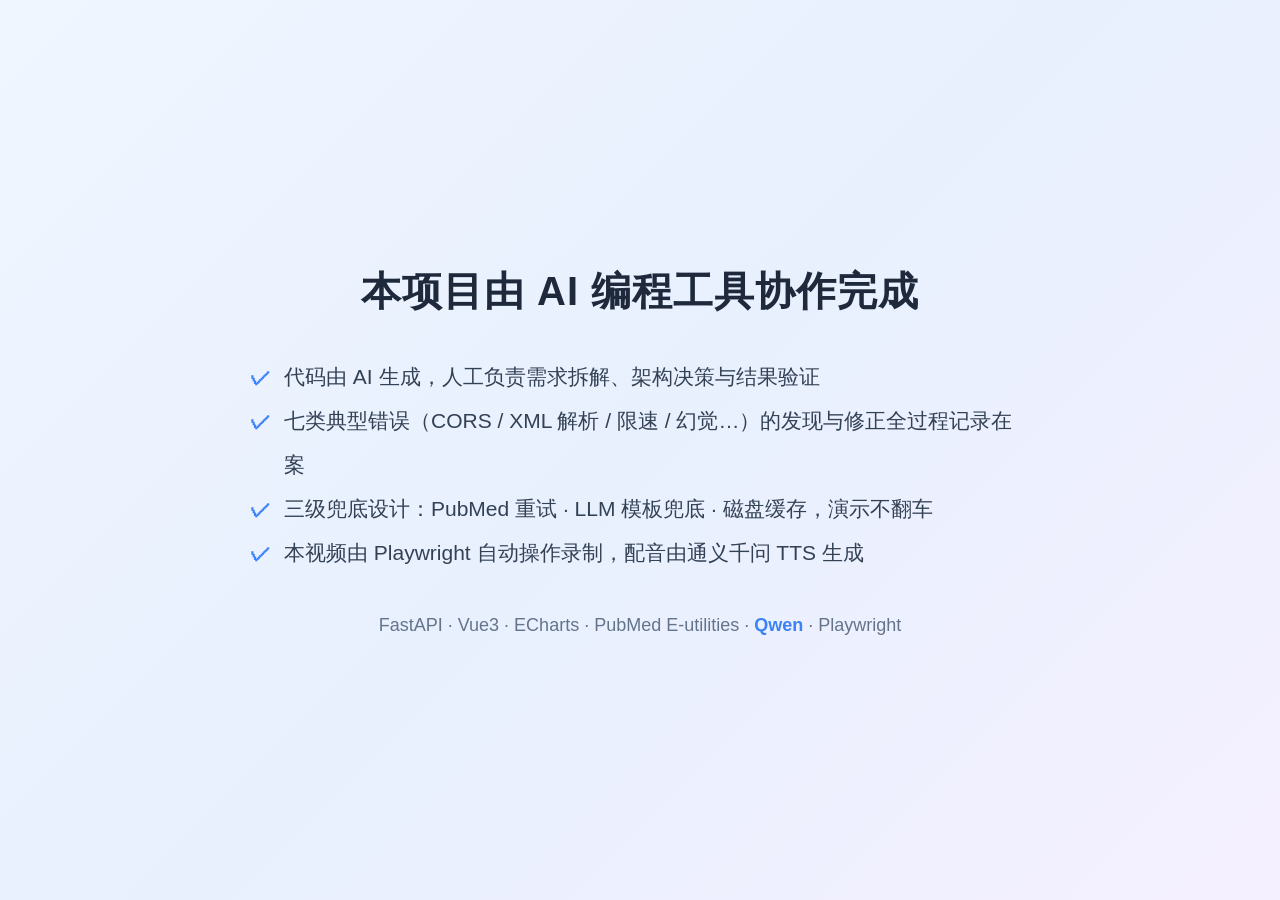
<file: video/assets/card_end.html>
<!DOCTYPE html>
<html lang="zh-CN">
<head>
<meta charset="UTF-8">
<style>
  * { margin: 0; padding: 0; box-sizing: border-box; }
  body {
    font-family: "PingFang SC", "Microsoft YaHei", sans-serif;
    background: linear-gradient(135deg, #f0f6ff 0%, #e8f0fe 50%, #f5f0ff 100%);
    height: 100vh; display: flex; align-items: center; justify-content: center;
  }
  .card { text-align: center; padding: 60px; max-width: 900px; }
  h1 { font-size: 40px; color: #1e293b; letter-spacing: 1px; margin-bottom: 36px; }
  .points { text-align: left; display: inline-block; margin-bottom: 40px; }
  .points li {
    font-size: 21px; color: #334155; line-height: 2.1; list-style: none;
    padding-left: 34px; position: relative;
  }
  .points li::before {
    content: "✓"; position: absolute; left: 0; color: #3b82f6; font-weight: 700;
  }
  .foot { font-size: 18px; color: #64748b; }
  .foot b { color: #3b82f6; }
</style>
</head>
<body>
  <div class="card">
    <h1>本项目由 AI 编程工具协作完成</h1>
    <ul class="points">
      <li>代码由 AI 生成，人工负责需求拆解、架构决策与结果验证</li>
      <li>七类典型错误（CORS / XML 解析 / 限速 / 幻觉…）的发现与修正全过程记录在案</li>
      <li>三级兜底设计：PubMed 重试 · LLM 模板兜底 · 磁盘缓存，演示不翻车</li>
      <li>本视频由 Playwright 自动操作录制，配音由通义千问 TTS 生成</li>
    </ul>
    <p class="foot">FastAPI · Vue3 · ECharts · PubMed E-utilities · <b>Qwen</b> · Playwright</p>
  </div>
</body>
</html>
</file>
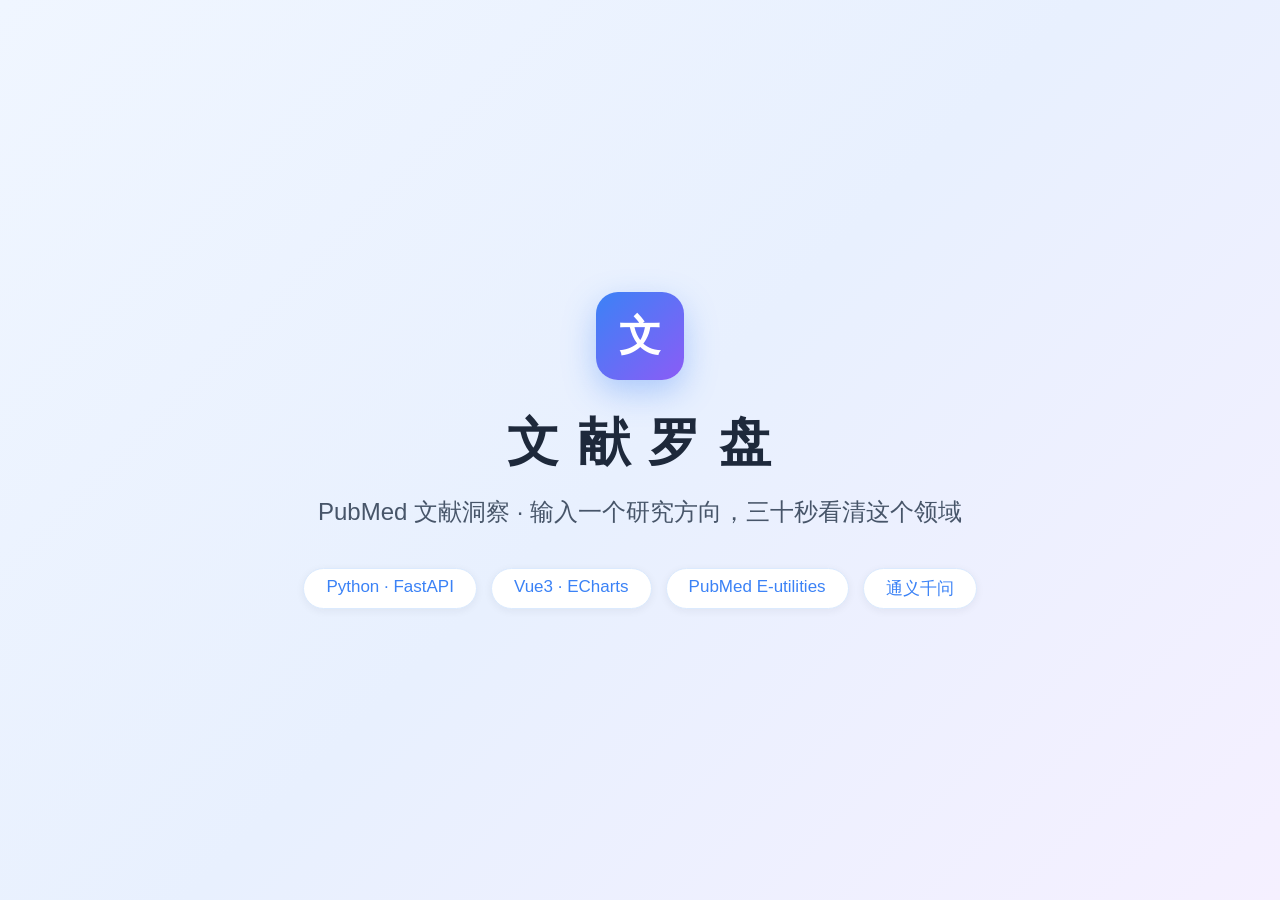
<file: video/assets/card_open.html>
<!DOCTYPE html>
<html lang="zh-CN">
<head>
<meta charset="UTF-8">
<style>
  * { margin: 0; padding: 0; box-sizing: border-box; }
  body {
    font-family: "PingFang SC", "Microsoft YaHei", sans-serif;
    background: linear-gradient(135deg, #f0f6ff 0%, #e8f0fe 50%, #f5f0ff 100%);
    height: 100vh; display: flex; align-items: center; justify-content: center;
  }
  .card { text-align: center; padding: 60px; }
  .logo {
    width: 88px; height: 88px; border-radius: 22px; margin: 0 auto 28px;
    background: linear-gradient(135deg, #3b82f6, #8b5cf6);
    color: #fff; font-size: 42px; font-weight: 700;
    display: flex; align-items: center; justify-content: center;
    box-shadow: 0 12px 32px rgba(59,130,246,.35);
  }
  h1 { font-size: 52px; color: #1e293b; letter-spacing: 2px; margin-bottom: 18px; }
  .sub { font-size: 24px; color: #475569; margin-bottom: 40px; }
  .tags { display: flex; gap: 14px; justify-content: center; }
  .tag {
    background: #fff; border: 1px solid #dbeafe; color: #3b82f6;
    padding: 8px 22px; border-radius: 999px; font-size: 17px;
    box-shadow: 0 2px 8px rgba(30,41,59,.06);
  }
</style>
</head>
<body>
  <div class="card">
    <div class="logo">文</div>
    <h1>文 献 罗 盘</h1>
    <p class="sub">PubMed 文献洞察 · 输入一个研究方向，三十秒看清这个领域</p>
    <div class="tags">
      <span class="tag">Python · FastAPI</span>
      <span class="tag">Vue3 · ECharts</span>
      <span class="tag">PubMed E-utilities</span>
      <span class="tag">通义千问</span>
    </div>
  </div>
</body>
</html>
</file>
